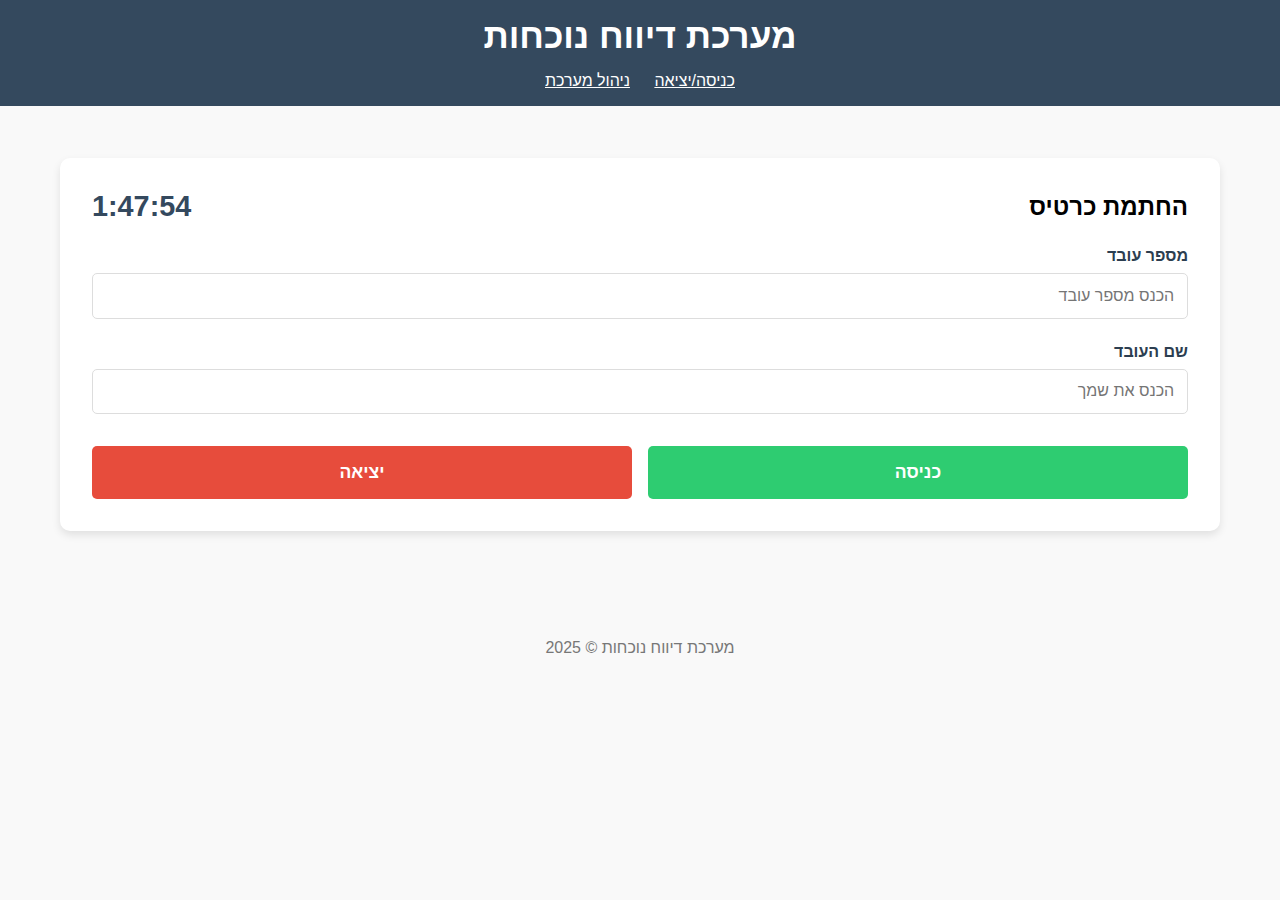
<file: index.html>
<!DOCTYPE html>
<html dir="rtl" lang="he">
<head>
    <meta charset="UTF-8">
    <meta name="viewport" content="width=device-width, initial-scale=1.0">
    <title>מערכת דיווח נוכחות עובדים</title>
    <style>
        :root {
            --primary: #3498db;
            --primary-dark: #2980b9;
            --secondary: #2ecc71;
            --secondary-dark: #27ae60;
            --danger: #e74c3c;
            --danger-dark: #c0392b;
            --gray: #ecf0f1;
            --dark: #34495e;
            --darker: #2c3e50;
        }
        
        * {
            margin: 0;
            padding: 0;
            box-sizing: border-box;
            font-family: 'Segoe UI', Tahoma, Geneva, Verdana, sans-serif;
        }
        
        body {
            background-color: #f9f9f9;
            direction: rtl;
        }
        
        .container {
            max-width: 1200px;
            margin: 0 auto;
            padding: 20px;
        }
        
        header {
            background-color: var(--dark);
            color: white;
            padding: 1rem;
            text-align: center;
        }
        
        h1 {
            font-size: 2.2rem;
            margin-bottom: 0.5rem;
        }
        
        .card {
            background-color: white;
            border-radius: 10px;
            box-shadow: 0 4px 8px rgba(0, 0, 0, 0.1);
            padding: 2rem;
            margin: 2rem 0;
        }
        
        .clock-header {
            display: flex;
            justify-content: space-between;
            align-items: center;
            margin-bottom: 1.5rem;
        }
        
        .current-time {
            font-size: 1.8rem;
            font-weight: bold;
            color: var(--dark);
        }
        
        .form-group {
            margin-bottom: 1.5rem;
        }
        
        label {
            display: block;
            margin-bottom: 0.5rem;
            font-weight: bold;
            color: var(--darker);
        }
        
        input, select {
            width: 100%;
            padding: 0.8rem;
            border: 1px solid #ddd;
            border-radius: 5px;
            font-size: 1rem;
        }
        
        .btn-group {
            display: flex;
            gap: 1rem;
            margin-top: 2rem;
        }
        
        .btn {
            padding: 1rem 2rem;
            border: none;
            border-radius: 5px;
            font-size: 1.1rem;
            font-weight: bold;
            cursor: pointer;
            transition: background-color 0.3s ease;
            flex: 1;
            text-align: center;
        }
        
        .btn-primary {
            background-color: var(--primary);
            color: white;
        }
        
        .btn-primary:hover {
            background-color: var(--primary-dark);
        }
        
        .btn-success {
            background-color: var(--secondary);
            color: white;
        }
        
        .btn-success:hover {
            background-color: var(--secondary-dark);
        }
        
        .btn-danger {
            background-color: var(--danger);
            color: white;
        }
        
        .btn-danger:hover {
            background-color: var(--danger-dark);
        }
        
        .status {
            text-align: center;
            margin-top: 1.5rem;
            padding: 1rem;
            border-radius: 5px;
            font-weight: bold;
        }
        
        .status-in {
            background-color: rgba(46, 204, 113, 0.2);
            color: var(--secondary-dark);
        }
        
        .status-out {
            background-color: rgba(231, 76, 60, 0.2);
            color: var(--danger-dark);
        }
        
        .hidden {
            display: none;
        }
        
        .nav-links {
            margin-top: 1rem;
            text-align: center;
        }
        
        .nav-links a {
            color: white;
            text-decoration: underline;
            margin: 0 10px;
        }

        footer {
            text-align: center;
            padding: 1.5rem;
            color: #777;
            margin-top: 2rem;
        }

        /* Responsive Adjustments */
        @media (max-width: 768px) {
            .card {
                padding: 1.5rem;
            }
            
            .btn-group {
                flex-direction: column;
            }
            
            .current-time {
                font-size: 1.5rem;
            }
        }
    </style>
</head>
<body>
    <header>
        <h1>מערכת דיווח נוכחות</h1>
        <div class="nav-links">
            <a href="index.html">כניסה/יציאה</a>
            <a href="admin.html">ניהול מערכת</a>
        </div>
    </header>
    
    <div class="container">
        <div class="card">
            <div class="clock-header">
                <h2>החתמת כרטיס</h2>
                <div class="current-time" id="current-time">00:00:00</div>
            </div>
            
            <div class="form-group">
                <label for="employee-id">מספר עובד</label>
                <input type="text" id="employee-id" placeholder="הכנס מספר עובד">
            </div>
            
            <div class="form-group">
                <label for="employee-name">שם העובד</label>
                <input type="text" id="employee-name" placeholder="הכנס את שמך">
            </div>
            
            <div class="btn-group">
                <button class="btn btn-success" id="clock-in-btn">כניסה</button>
                <button class="btn btn-danger" id="clock-out-btn">יציאה</button>
            </div>
            
            <div id="status-message" class="status hidden"></div>
        </div>
    </div>
    
    <footer>
        <p>מערכת דיווח נוכחות © 2025</p>
    </footer>

    <script>
        // Utility functions
        function getCurrentTime() {
            const now = new Date();
            return {
                display: now.toLocaleTimeString('he-IL'),
                timestamp: now.getTime(),
                iso: now.toISOString()
            };
        }
        
        function updateClock() {
            document.getElementById('current-time').textContent = getCurrentTime().display;
        }
        
        function showStatus(message, isClockIn) {
            const statusEl = document.getElementById('status-message');
            statusEl.textContent = message;
            statusEl.classList.remove('hidden', 'status-in', 'status-out');
            statusEl.classList.add(isClockIn ? 'status-in' : 'status-out');
        }
        
        function getEmployeeData() {
            return {
                id: document.getElementById('employee-id').value.trim(),
                name: document.getElementById('employee-name').value.trim()
            };
        }
        
        function validateInput(employee) {
            if (!employee.id || !employee.name) {
                alert('נא למלא את כל השדות');
                return false;
            }
            return true;
        }
        
        function saveAttendanceRecord(record) {
            let records = JSON.parse(localStorage.getItem('attendanceRecords')) || [];
            records.push(record);
            localStorage.setItem('attendanceRecords', JSON.stringify(records));
        }
        
        // Initialize
        updateClock();
        setInterval(updateClock, 1000);
        
        // Event listeners
        document.getElementById('clock-in-btn').addEventListener('click', function() {
            const employee = getEmployeeData();
            if (!validateInput(employee)) return;
            
            const time = getCurrentTime();
            const record = {
                employeeId: employee.id,
                employeeName: employee.name,
                type: 'clock-in',
                timestamp: time.timestamp,
                time: time.iso
            };
            
            saveAttendanceRecord(record);
            showStatus(`${employee.name} נרשמת בהצלחה לכניסה בשעה ${time.display}`, true);
        });
        
        document.getElementById('clock-out-btn').addEventListener('click', function() {
            const employee = getEmployeeData();
            if (!validateInput(employee)) return;
            
            const time = getCurrentTime();
            const record = {
                employeeId: employee.id,
                employeeName: employee.name,
                type: 'clock-out',
                timestamp: time.timestamp,
                time: time.iso
            };
            
            saveAttendanceRecord(record);
            showStatus(`${employee.name} נרשמת בהצלחה ליציאה בשעה ${time.display}`, false);
        });
        
        // Function to export all data as JSON file
        function exportData() {
            const records = JSON.parse(localStorage.getItem('attendanceRecords')) || [];
            const dataStr = JSON.stringify(records, null, 2);
            const dataUri = 'data:application/json;charset=utf-8,'+ encodeURIComponent(dataStr);
            
            const exportFileDefaultName = 'attendance-data.json';
            
            let linkElement = document.createElement('a');
            linkElement.setAttribute('href', dataUri);
            linkElement.setAttribute('download', exportFileDefaultName);
            linkElement.click();
        }
        
        // Function to import JSON data
        function importData(jsonData) {
            try {
                const records = JSON.parse(jsonData);
                localStorage.setItem('attendanceRecords', JSON.stringify(records));
                alert('הנתונים יובאו בהצלחה');
            } catch (error) {
                alert('שגיאה בייבוא נתונים: ' + error.message);
            }
        }

        // Allow debugging export/import from console
        window.appUtils = {
            exportData: exportData,
            importData: importData
        };
    </script>
</body>
</html>
</file>
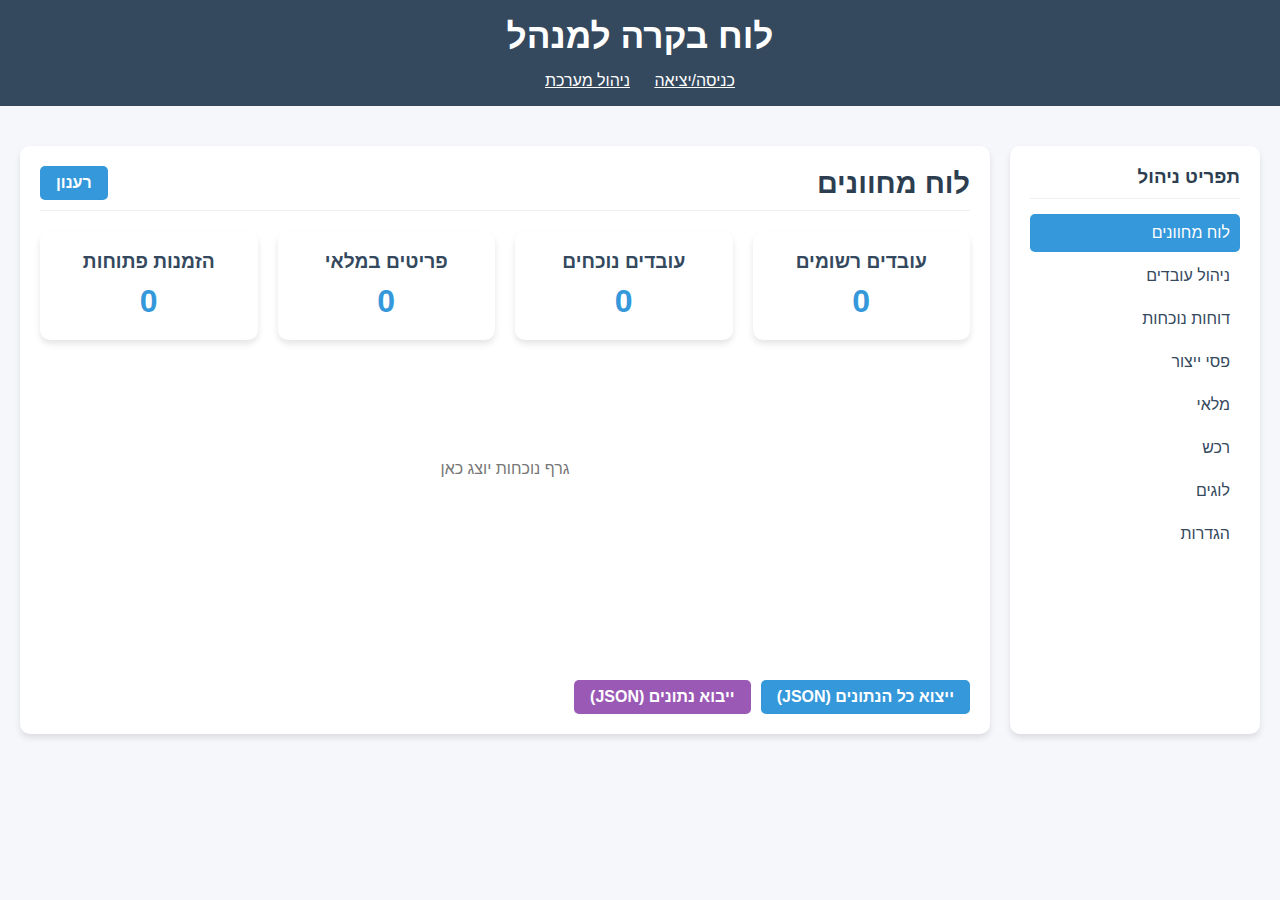
<file: admin.html>
<!DOCTYPE html>
<html dir="rtl" lang="he">
<head>
    <meta charset="UTF-8">
    <meta name="viewport" content="width=device-width, initial-scale=1.0">
    <title>לוח בקרה למנהל - מערכת דיווח נוכחות</title>
    <style>
        :root {
            --primary: #3498db;
            --primary-dark: #2980b9;
            --secondary: #2ecc71;
            --secondary-dark: #27ae60;
            --danger: #e74c3c;
            --danger-dark: #c0392b;
            --warning: #f39c12;
            --warning-dark: #d35400;
            --info: #9b59b6;
            --info-dark: #8e44ad;
            --gray: #ecf0f1;
            --dark: #34495e;
            --darker: #2c3e50;
            --light: #f8f9fa;
        }
        
        * {
            margin: 0;
            padding: 0;
            box-sizing: border-box;
            font-family: 'Segoe UI', Tahoma, Geneva, Verdana, sans-serif;
        }
        
        body {
            background-color: #f5f7fa;
            direction: rtl;
        }
        
        .container {
            max-width: 1400px;
            margin: 0 auto;
            padding: 20px;
        }
        
        header {
            background-color: var(--dark);
            color: white;
            padding: 1rem;
            text-align: center;
        }
        
        h1 {
            font-size: 2.2rem;
            margin-bottom: 0.5rem;
        }
        
        .nav-links {
            margin-top: 1rem;
            text-align: center;
        }
        
        .nav-links a {
            color: white;
            text-decoration: underline;
            margin: 0 10px;
        }
        
        .dashboard {
            display: grid;
            grid-template-columns: 250px 1fr;
            gap: 20px;
            margin-top: 20px;
        }
        
        .sidebar {
            background-color: white;
            border-radius: 10px;
            box-shadow: 0 4px 6px rgba(0, 0, 0, 0.1);
            padding: 20px;
        }
        
        .sidebar h3 {
            color: var(--darker);
            padding-bottom: 10px;
            border-bottom: 1px solid var(--gray);
            margin-bottom: 15px;
        }
        
        .sidebar-nav {
            list-style: none;
        }
        
        .sidebar-nav li {
            margin-bottom: 5px;
        }
        
        .sidebar-nav a {
            display: block;
            padding: 10px;
            color: var(--dark);
            text-decoration: none;
            border-radius: 5px;
            transition: all 0.2s ease;
        }
        
        .sidebar-nav a:hover, .sidebar-nav a.active {
            background-color: var(--primary);
            color: white;
        }
        
        .sidebar-nav a i {
            margin-left: 10px;
        }
        
        .main-content {
            background-color: white;
            border-radius: 10px;
            box-shadow: 0 4px 6px rgba(0, 0, 0, 0.1);
            padding: 20px;
        }
        
        .panel {
            display: none;
        }
        
        .panel.active {
            display: block;
        }
        
        .panel-header {
            display: flex;
            justify-content: space-between;
            align-items: center;
            margin-bottom: 20px;
            padding-bottom: 10px;
            border-bottom: 1px solid var(--gray);
        }
        
        .panel-title {
            font-size: 1.8rem;
            color: var(--darker);
        }
        
        .btn {
            padding: 0.5rem 1rem;
            border: none;
            border-radius: 5px;
            font-size: 1rem;
            font-weight: bold;
            cursor: pointer;
            transition: background-color 0.3s ease;
        }
        
        .btn-primary {
            background-color: var(--primary);
            color: white;
        }
        
        .btn-primary:hover {
            background-color: var(--primary-dark);
        }
        
        .btn-success {
            background-color: var(--secondary);
            color: white;
        }
        
        .btn-success:hover {
            background-color: var(--secondary-dark);
        }
        
        .btn-danger {
            background-color: var(--danger);
            color: white;
        }
        
        .btn-danger:hover {
            background-color: var(--danger-dark);
        }
        
        .btn-warning {
            background-color: var(--warning);
            color: white;
        }
        
        .btn-warning:hover {
            background-color: var(--warning-dark);
        }
        
        .btn-info {
            background-color: var(--info);
            color: white;
        }
        
        .btn-info:hover {
            background-color: var(--info-dark);
        }
        
        table {
            width: 100%;
            border-collapse: collapse;
            margin-top: 10px;
        }
        
        th, td {
            padding: 12px 15px;
            text-align: right;
            border-bottom: 1px solid var(--gray);
        }
        
        th {
            background-color: var(--light);
            color: var(--darker);
            font-weight: bold;
        }
        
        tr:hover {
            background-color: rgba(236, 240, 241, 0.5);
        }
        
        .action-btn {
            padding: 5px 10px;
            margin-right: 5px;
            font-size: 0.8rem;
        }
        
        .modal {
            display: none;
            position: fixed;
            top: 0;
            left: 0;
            width: 100%;
            height: 100%;
            background-color: rgba(0, 0, 0, 0.5);
            z-index: 100;
            justify-content: center;
            align-items: center;
        }
        
        .modal.active {
            display: flex;
        }
        
        .modal-content {
            background-color: white;
            border-radius: 10px;
            width: 100%;
            max-width: 600px;
            padding: 20px;
            box-shadow: 0 5px 15px rgba(0, 0, 0, 0.3);
        }
        
        .modal-header {
            display: flex;
            justify-content: space-between;
            align-items: center;
            margin-bottom: 20px;
            padding-bottom: 10px;
            border-bottom: 1px solid var(--gray);
        }
        
        .modal-title {
            font-size: 1.5rem;
            color: var(--darker);
        }
        
        .close-modal {
            background: none;
            border: none;
            font-size: 1.5rem;
            cursor: pointer;
            color: var(--dark);
        }
        
        .form-group {
            margin-bottom: 15px;
        }
        
        .form-group label {
            display: block;
            margin-bottom: 5px;
            font-weight: bold;
            color: var(--darker);
        }
        
        .form-control {
            width: 100%;
            padding: 10px;
            border: 1px solid #ddd;
            border-radius: 5px;
            font-size: 1rem;
        }
        
        .modal-footer {
            display: flex;
            justify-content: flex-end;
            margin-top: 20px;
            gap: 10px;
        }
        
        .data-control {
            display: flex;
            gap: 10px;
            margin-bottom: 20px;
        }
        
        .search-box {
            flex-grow: 1;
            padding: 10px;
            border: 1px solid #ddd;
            border-radius: 5px;
            font-size: 1rem;
        }
        
        .chart-container {
            height: 300px;
            margin-top: 20px;
        }
        
        .summary-cards {
            display: grid;
            grid-template-columns: repeat(auto-fit, minmax(200px, 1fr));
            gap: 20px;
            margin-bottom: 20px;
        }
        
        .summary-card {
            background-color: white;
            border-radius: 10px;
            box-shadow: 0 4px 6px rgba(0, 0, 0, 0.1);
            padding: 20px;
            text-align: center;
        }
        
        .summary-card h3 {
            font-size: 1.2rem;
            color: var(--dark);
            margin-bottom: 10px;
        }
        
        .summary-card .value {
            font-size: 2rem;
            font-weight: bold;
            color: var(--primary);
        }
        
        .import-export-container {
            margin-top: 20px;
            display: flex;
            gap: 10px;
        }
        
        .file-input {
            display: none;
        }
        
        .file-label {
            padding: 0.5rem 1rem;
            background-color: var(--info);
            color: white;
            border-radius: 5px;
            cursor: pointer;
            font-weight: bold;
            transition: background-color 0.3s ease;
        }
        
        .file-label:hover {
            background-color: var(--info-dark);
        }

        /* Responsive Adjustments */
        @media (max-width: 992px) {
            .dashboard {
                grid-template-columns: 1fr;
            }
            
            .sidebar {
                margin-bottom: 20px;
            }
            
            .sidebar-nav {
                display: flex;
                flex-wrap: wrap;
                gap: 10px;
            }
            
            .sidebar-nav li {
                margin-bottom: 0;
            }
        }
        
        @media (max-width: 768px) {
            .panel-header {
                flex-direction: column;
                align-items: flex-start;
                gap: 10px;
            }
            
            .data-control {
                flex-direction: column;
            }
            
            .summary-cards {
                grid-template-columns: 1fr 1fr;
            }
        }
        
        @media (max-width: 576px) {
            .summary-cards {
                grid-template-columns: 1fr;
            }
            
            .modal-content {
                padding: 15px;
                width: 90%;
            }
        }
    </style>
</head>
<body>
    <header>
        <h1>לוח בקרה למנהל</h1>
        <div class="nav-links">
            <a href="index.html">כניסה/יציאה</a>
            <a href="admin.html">ניהול מערכת</a>
        </div>
    </header>
    
    <div class="container">
        <div class="dashboard">
            <div class="sidebar">
                <h3>תפריט ניהול</h3>
                <ul class="sidebar-nav">
                    <li><a href="#" data-panel="dashboard-panel" class="active">לוח מחוונים</a></li>
                    <li><a href="#" data-panel="employees-panel">ניהול עובדים</a></li>
                    <li><a href="#" data-panel="attendance-panel">דוחות נוכחות</a></li>
                    <li><a href="#" data-panel="production-panel">פסי ייצור</a></li>
                    <li><a href="#" data-panel="inventory-panel">מלאי</a></li>
                    <li><a href="#" data-panel="purchases-panel">רכש</a></li>
                    <li><a href="#" data-panel="logs-panel">לוגים</a></li>
                    <li><a href="#" data-panel="settings-panel">הגדרות</a></li>
                </ul>
            </div>
            
            <div class="main-content">
                <!-- Dashboard Panel -->
                <div class="panel active" id="dashboard-panel">
                    <div class="panel-header">
                        <h2 class="panel-title">לוח מחוונים</h2>
                        <div>
                            <button class="btn btn-primary" id="refresh-dashboard">רענון</button>
                        </div>
                    </div>
                    
                    <div class="summary-cards">
                        <div class="summary-card">
                            <h3>עובדים רשומים</h3>
                            <div class="value" id="employee-count">0</div>
                        </div>
                        <div class="summary-card">
                            <h3>עובדים נוכחים</h3>
                            <div class="value" id="present-count">0</div>
                        </div>
                        <div class="summary-card">
                            <h3>פריטים במלאי</h3>
                            <div class="value" id="inventory-count">0</div>
                        </div>
                        <div class="summary-card">
                            <h3>הזמנות פתוחות</h3>
                            <div class="value" id="orders-count">0</div>
                        </div>
                    </div>
                    
                    <div class="chart-container">
                        <!-- Charts will be rendered here -->
                        <div style="text-align: center; padding: 100px 0; color: #777;">
                            גרף נוכחות יוצג כאן
                        </div>
                    </div>
                    
                    <div class="import-export-container">
                        <button class="btn btn-primary" id="export-all-data">ייצוא כל הנתונים (JSON)</button>
                        <input type="file" id="import-file" class="file-input" accept=".json">
                        <label for="import-file" class="file-label">ייבוא נתונים (JSON)</label>
                    </div>
                </div>
                
                <!-- Employees Panel -->
                <div class="panel" id="employees-panel">
                    <div class="panel-header">
                        <h2 class="panel-title">ניהול עובדים</h2>
                        <div>
                            <button class="btn btn-success" id="add-employee-btn">עובד חדש</button>
                        </div>
                    </div>
                    
                    <div class="data-control">
                        <input type="text" class="search-box" id="employee-search" placeholder="חיפוש עובדים...">
                        <button class="btn btn-primary" id="search-employee-btn">חיפוש</button>
                    </div>
                    
                    <table id="employees-table">
                        <thead>
                            <tr>
                                <th>מספר עובד</th>
                                <th>שם</th>
                                <th>תפקיד</th>
                                <th>מחלקה</th>
                                <th>סטטוס</th>
                                <th>פעולות</th>
                            </tr>
                        </thead>
                        <tbody>
                            <!-- Data will be inserted here -->
                        </tbody>
                    </table>
                </div>
                
                <!-- Attendance Panel -->
                <div class="panel" id="attendance-panel">
                    <div class="panel-header">
                        <h2 class="panel-title">דוחות נוכחות</h2>
                        <div>
                            <button class="btn btn-info" id="export-attendance">ייצוא דוח נוכחות</button>
                        </div>
                    </div>
                    
                    <div class="data-control">
                        <input type="date" class="form-control" id="attendance-date-from">
                        <input type="date" class="form-control" id="attendance-date-to">
                        <select class="form-control" id="attendance-employee-filter">
                            <option value="">כל העובדים</option>
                            <!-- Options will be inserted here -->
                        </select>
                        <button class="btn btn-primary" id="filter-attendance-btn">סינון</button>
                    </div>
                    
                    <table id="attendance-table">
                        <thead>
                            <tr>
                                <th>תאריך</th>
                                <th>מספר עובד</th>
                                <th>שם עובד</th>
                                <th>סוג</th>
                                <th>שעה</th>
                                <th>פעולות</th>
                            </tr>
                        </thead>
                        <tbody>
                            <!-- Data will be inserted here -->
                        </tbody>
                    </table>
                </div>
                
                <!-- Production Panel -->
                <div class="panel" id="production-panel">
                    <div class="panel-header">
                        <h2 class="panel-title">פסי ייצור</h2>
                        <div>
                            <button class="btn btn-success" id="add-production-line-btn">הוספת פס ייצור</button>
                        </div>
                    </div>
                    
                    <table id="production-table">
                        <thead>
                            <tr>
                                <th>מספר פס</th>
                                <th>שם פס</th>
                                <th>סטטוס</th>
                                <th>תפוקה יומית</th>
                                <th>עובדים משויכים</th>
                                <th>פעולות</th>
                            </tr>
                        </thead>
                        <tbody>
                            <!-- Data will be inserted here -->
                        </tbody>
                    </table>
                </div>
                
                <!-- Inventory Panel -->
                <div class="panel" id="inventory-panel">
                    <div class="panel-header">
                        <h2 class="panel-title">ניהול מלאי</h2>
                        <div>
                            <button class="btn btn-success" id="add-inventory-btn">הוספת פריט</button>
                            <button class="btn btn-info" id="export-inventory">ייצוא דוח מלאי</button>
                        </div>
                    </div>
                    
                    <div class="data-control">
                        <input type="text" class="search-box" id="inventory-search" placeholder="חיפוש במלאי...">
                        <select class="form-control" id="inventory-category-filter">
                            <option value="">כל הקטגוריות</option>
                            <!-- Options will be inserted here -->
                        </select>
                        <button class="btn btn-primary" id="search-inventory-btn">חיפוש</button>
                    </div>
                    
                    <table id="inventory-table">
                        <thead>
                            <tr>
                                <th>מק"ט</th>
                                <th>שם פריט</th>
                                <th>קטגוריה</th>
                                <th>כמות</th>
                                <th>מחיר</th>
                                <th>סטטוס</th>
                                <th>פעולות</th>
                            </tr>
                        </thead>
                        <tbody>
                            <!-- Data will be inserted here -->
                        </tbody>
                    </table>
                </div>
                
                <!-- Purchases Panel -->
                <div class="panel" id="purchases-panel">
                    <div class="panel-header">
                        <h2 class="panel-title">ניהול רכש</h2>
                        <div>
                            <button class="btn btn-success" id="add-purchase-btn">הזמנה חדשה</button>
                            <button class="btn btn-info" id="export-purchases">ייצוא דוח רכש</button>
                        </div>
                    </div>
                    
                    <div class="data-control">
                        <input type="date" class="form-control" id="purchase-date-from">
                        <input type="date" class="form-control" id="purchase-date-to">
                        <select class="form-control" id="purchase-status-filter">
                            <option value="">כל הסטטוסים</option>
                            <option value="pending">ממתין לאישור</option>
                            <option value="approved">מאושר</option>
                            <option value="ordered">הוזמן</option>
                            <option value="received">התקבל</option>
                            <option value="cancelled">בוטל</option>
                        </select>
                        <button class="btn btn-primary" id="filter-purchases-btn">סינון</button>
                    </div>
                    
                    <table id="purchases-table">
                        <thead>
                            <tr>
                                <th>מספר הזמנה</th>
                                <th>תאריך</th>
                                <th>ספק</th>
                                <th>סכום</th>
                                <th>סטטוס</th>
                                <th>פעולות</th>
                            </tr>
                        </thead>
                        <tbody>
                            <!-- Data will be inserted here -->
                        </tbody>
                    </table>
                </div>
                
                <!-- Logs Panel -->
                <div class="panel" id="logs-panel">
                    <div class="panel-header">
                        <h2 class="panel-title">לוגים ופעילות מערכת</h2>
                        <div>
                            <button class="btn btn-info" id="export-logs">ייצוא לוגים</button>
                        </div>
                    </div>
                    
                    <div class="data-control">
                        <input type="date" class="form-control" id="logs-date-from">
                        <input type="date" class="form-control" id="logs-date-to">
                        <select class="form-control" id="logs-type-filter">
                            <option value="">כל הפעולות</option>
                            <option value="login">כניסה למערכת</option>
                            <option value="attendance">רישום נוכחות</option>
                            <option value="employee">שינוי פרטי עובד</option>
                            <option value="inventory">שינוי מלאי</option>
                            <option value="purchase">פעולות רכש</option>
                        </select>
                        <button class="btn btn-primary" id="filter-logs-btn">סינון</button>
                    </div>
                    
                    <table id="logs-table">
                        <thead>
                            <tr>
                                <th>תאריך ושעה</th>
                                <th>משתמש</th>
                                <th>סוג פעולה</th>
                                <th>תיאור</th>
                                <th>פרטים</th>
                            </tr>
                        </thead>
                        <tbody>
                            <!-- Data will be inserted here -->
                        </tbody>
                    </table>
                </div>
                
                <!-- Settings Panel -->
                <div class="panel" id="settings-panel">
                    <div class="panel-header">
                        <h2 class="panel-title">הגדרות מערכת</h2>
                        <div>
                            <button class="btn btn-primary" id="save-settings-btn">שמירת הגדרות</button>
                        </div>
                    </div>
                    
                    <div class="form-group">
                        <label for="company-name">שם החברה</label>
                        <input type="text" class="form-control" id="company-name">
                    </div>
                    
                    <div class="form-group">
                        <label for="work-hours">שעות עבודה</label>
                        <div style="display: flex; gap: 10px;">
                            <input type="time" class="form-control" id="work-start-time" placeholder="שעת התחלה">
                            <input type="time" class="form-control" id="work-end-time" placeholder="שעת סיום">
                        </div>
                    </div>
                    
                    <div class="form-group">
                        <label for="data-backup">גיבוי מידע</label>
                        <select class="form-control" id="data-backup">
                            <option value="daily">יומי</option>
                            <option value="weekly">שבועי</option>
                            <option value="monthly">חודשי</option>
                            <option value="never">אף פעם</option>
                        </select>
                    </div>
                    
                    <h3 style="margin-top: 30px; margin-bottom: 15px;">הרשאות משתמשים</h3>
                    
                    <table id="roles-table">
                        <thead>
                            <tr>
                                <th>תפקיד</th>
                                <th>ניהול עובדים</th>
                                <th>צפייה בנוכחות</th>
                                <th>עריכת נוכחות</th>
                                <th>ניהול מלאי</th>
                                <th>ניהול רכש</th>
                                <th>הגדרות מערכת</th>
                            </tr>
                        </thead>
                        <tbody>
                            <tr>
                                <td>מנהל</td>
                                <td><input type="checkbox" checked disabled></td>
                                <td><input type="checkbox" checked disabled></td>
                                <td><input type="checkbox" checked disabled></td>
                                <td><input type="checkbox" checked disabled></td>
                                <td><input type="checkbox" checked disabled></td>
                                <td><input type="checkbox" checked disabled></td>
                            </tr>
                            <tr>
                                <td>מנהל משמרת</td>
                                <td><input type="checkbox" checked></td>
                                <td><input type="checkbox" checked></td>
                                <td><input type="checkbox" checked></td>
                                <td><input type="checkbox" checked></td>
                                <td><input type="checkbox"></td>
                                <td><input type="checkbox"></td>
                            </tr>
                            <tr>
                                <td>אחראי מלאי</td>
                                <td><input type="checkbox"></td>
                                <td><input type="checkbox"></td>
                                <td><input type="checkbox"></td>
                                <td><input type="checkbox" checked></td>
                                <td><input type="checkbox" checked></td>
                                <td><input type="checkbox"></td>
                            </tr>
                        </tbody>
                    </table>
                </div>
            </div>
        </div>
    </div>
    
    <!-- Modals -->
    <!-- Add/Edit Employee Modal -->
    <div class="modal" id="employee-modal">
        <div class="modal-content">
            <div class="modal-header">
                <h3 class="modal-title">הוספת עובד חדש</h3>
                <button class="close-modal">&times;</button>
            </div>
            <div class="form-group">
                <label for="employee-id-input">מספר עובד</label>
                <input type="text" class="form-control" id="employee-id-input">
            </div>
            <div class="form-group">
                <label for="employee-name-input">שם מלא</label>
                <input type="text" class="form-control" id="employee-name-input">
            </div>
            <div class="form-group">
                <label for="employee-position">תפקיד</label>
                <input type="text" class="form-control" id="employee-position-input">
            </div>
            <div class="form-group">
                <label for="employee-department">מחלקה</label>
                <select class="form-control" id="employee-department-input">
                    <option value="production">ייצור</option>
                    <option value="logistics">לוגיסטיקה</option>
                    <option value="management">הנהלה</option>
                    <option value="sales">מכירות</option>
                    <option value="it">מחשוב</option>
                </select>
            </div>
            <div class="form-group">
                <label for="employee-status">סטטוס</label>
                <select class="form-control" id="employee-status-input">
                    <option value="active">פעיל</option>
                    <option value="inactive">לא פעיל</option>
                    <option value="vacation">חופשה</option>
                </select>
            </div>
            <div class="modal-footer">
                <button class="btn btn-danger close-modal">ביטול</button>
                <button class="btn btn-success" id="save-employee-btn">שמירה</button>
            </div>
        </div>
    </div>
    
    <!-- Add/Edit Inventory Item Modal -->
    <div class="modal" id="inventory-modal">
        <div class="modal-content">
            <div class="modal-header">
                <h3 class="modal-title">הוספת פריט חדש</h3>
                <button class="close-modal">&times;</button>
            </div>
            <div class="form-group">
                <label for="item-sku-input">מק"ט</label>
                <input type="text" class="form-control" id="item-sku-input">
            </div>
            <div class="form-group">
                <label for="item-name-input">שם פריט</label>
                <input type="text" class="form-control" id="item-name-input">
            </div>
            <div class="form-group">
                <label for="item-category-input">קטגוריה</label>
                <select class="form-control" id="item-category-input">
                    <option value="raw">חומרי גלם</option>
                    <option value="finished">מוצרים מוגמרים</option>
                    <option value="packaging">אריזות</option>
                    <option value="tools">כלי עבודה</option>
                </select>
            </div>
            <div class="form-group">
                <label for="item-quantity-input">כמות</label>
                <input type="number" class="form-control" id="item-quantity-input" min="0">
            </div>
            <div class="form-group">
                <label for="item-price-input">מחיר</label>
                <input type="number" class="form-control" id="item-price-input" step="0.01" min="0">
            </div>
            <div class="form-group">
                <label for="item-status-input">סטטוס</label>
                <select class="form-control" id="item-status-input">
                    <option value="in-stock">במלאי</option>
                    <option value="low">מלאי נמוך</option>
                    <option value="out-of-stock">אזל</option>
                    <option value="on-order">בהזמנה</option>
                </select>
            </div>
            <div class="modal-footer">
                <button class="btn btn-danger close-modal">ביטול</button>
                <button class="btn btn-success" id="save-inventory-btn">שמירה</button>
            </div>
        </div>
    </div>

    <script>
        // Utility Functions
        function formatDate(dateString) {
            const date = new Date(dateString);
            return date.toLocaleDateString('he-IL');
        }
        
        function formatTime(timeString) {
            const date = new Date(timeString);
            return date.toLocaleTimeString('he-IL');
        }
        
        function formatDateTime(dateTimeString) {
            const date = new Date(dateTimeString);
            return date.toLocaleString('he-IL');
        }
        
        // Navigation
        document.querySelectorAll('.sidebar-nav a').forEach(link => {
            link.addEventListener('click', function(e) {
                e.preventDefault();
                
                // Update active link
                document.querySelectorAll('.sidebar-nav a').forEach(el => el.classList.remove('active'));
                this.classList.add('active');
                
                // Show corresponding panel
                const panelId = this.getAttribute('data-panel');
                document.querySelectorAll('.panel').forEach(panel => panel.classList.remove('active'));
                document.getElementById(panelId).classList.add('active');
            });
        });
        
        // Modal controls
        document.querySelectorAll('.close-modal').forEach(btn => {
            btn.addEventListener('click', function() {
                document.querySelectorAll('.modal').forEach(modal => modal.classList.remove('active'));
            });
        });
        
        // Handle modal open
        document.getElementById('add-employee-btn').addEventListener('click', function() {
            document.getElementById('employee-modal').classList.add('active');
        });
        
        document.getElementById('add-inventory-btn').addEventListener('click', function() {
            document.getElementById('inventory-modal').classList.add('active');
        });
        
        // Data management
        let employees = JSON.parse(localStorage.getItem('employees')) || [];
        let inventoryItems = JSON.parse(localStorage.getItem('inventoryItems')) || [];
        let productionLines = JSON.parse(localStorage.getItem('productionLines')) || [];
        let purchases = JSON.parse(localStorage.getItem('purchases')) || [];
        
        // Get attendance records
        function getAttendanceRecords() {
            return JSON.parse(localStorage.getItem('attendanceRecords')) || [];
        }
        
        // Save data
        function saveEmployees() {
            localStorage.setItem('employees', JSON.stringify(employees));
        }
        
        function saveInventory() {
            localStorage.setItem('inventoryItems', JSON.stringify(inventoryItems));
        }
        
        function saveProductionLines() {
            localStorage.setItem('productionLines', JSON.stringify(productionLines));
        }
        
        function savePurchases() {
            localStorage.setItem('purchases', JSON.stringify(purchases));
        }
        
        // Load and render data
        function loadDashboardData() {
            document.getElementById('employee-count').textContent = employees.length;
            
            // Count present employees
            const attendanceRecords = getAttendanceRecords();
            const today = new Date().toDateString();
            const todaysRecords = attendanceRecords.filter(record => 
                new Date(record.time).toDateString() === today
            );
            
            const presentEmployees = new Set();
            
            todaysRecords.forEach(record => {
                if (record.type === 'clock-in') {
                    presentEmployees.add(record.employeeId);
                } else if (record.type === 'clock-out') {
                    presentEmployees.delete(record.employeeId);
                }
            });
            
            document.getElementById('present-count').textContent = presentEmployees.size;
            document.getElementById('inventory-count').textContent = inventoryItems.length;
            document.getElementById('orders-count').textContent = purchases.filter(p => p.status !== 'received' && p.status !== 'cancelled').length;
        }
        
        function renderEmployeesTable() {
            const tbody = document.querySelector('#employees-table tbody');
            tbody.innerHTML = '';
            
            employees.forEach(employee => {
                const tr = document.createElement('tr');
                tr.innerHTML = `
                    <td>${employee.id}</td>
                    <td>${employee.name}</td>
                    <td>${employee.position || '-'}</td>
                    <td>${employee.department || '-'}</td>
                    <td>${employee.status || 'פעיל'}</td>
                    <td>
                        <button class="btn btn-warning action-btn edit-employee" data-id="${employee.id}">עריכה</button>
                        <button class="btn btn-danger action-btn delete-employee" data-id="${employee.id}">מחיקה</button>
                    </td>
                `;
                tbody.appendChild(tr);
            });
            
            // Add event listeners to action buttons
            document.querySelectorAll('.edit-employee').forEach(btn => {
                btn.addEventListener('click', function() {
                    const id = this.getAttribute('data-id');
                    editEmployee(id);
                });
            });
            
            document.querySelectorAll('.delete-employee').forEach(btn => {
                btn.addEventListener('click', function() {
                    const id = this.getAttribute('data-id');
                    if (confirm('האם אתה בטוח שברצונך למחוק עובד זה?')) {
                        deleteEmployee(id);
                    }
                });
            });
        }
        
        function renderAttendanceTable() {
            const tbody = document.querySelector('#attendance-table tbody');
            tbody.innerHTML = '';
            
            const records = getAttendanceRecords();
            
            records.sort((a, b) => b.timestamp - a.timestamp).forEach(record => {
                const dateTime = new Date(record.time);
                const tr = document.createElement('tr');
                tr.innerHTML = `
                    <td>${formatDate(dateTime)}</td>
                    <td>${record.employeeId}</td>
                    <td>${record.employeeName}</td>
                    <td>${record.type === 'clock-in' ? 'כניסה' : 'יציאה'}</td>
                    <td>${formatTime(dateTime)}</td>
                    <td>
                        <button class="btn btn-danger action-btn delete-record" data-time="${record.timestamp}">מחיקה</button>
                    </td>
                `;
                tbody.appendChild(tr);
            });
            
            // Add event listeners
            document.querySelectorAll('.delete-record').forEach(btn => {
                btn.addEventListener('click', function() {
                    const timestamp = this.getAttribute('data-time');
                    if (confirm('האם אתה בטוח שברצונך למחוק רשומה זו?')) {
                        deleteAttendanceRecord(timestamp);
                    }
                });
            });
        }
        
        function renderInventoryTable() {
            const tbody = document.querySelector('#inventory-table tbody');
            tbody.innerHTML = '';
            
            inventoryItems.forEach(item => {
                const tr = document.createElement('tr');
                tr.innerHTML = `
                    <td>${item.sku}</td>
                    <td>${item.name}</td>
                    <td>${item.category || '-'}</td>
                    <td>${item.quantity || 0}</td>
                    <td>${item.price ? '₪' + item.price : '-'}</td>
                    <td>${item.status || 'במלאי'}</td>
                    <td>
                        <button class="btn btn-warning action-btn edit-item" data-sku="${item.sku}">עריכה</button>
                        <button class="btn btn-danger action-btn delete-item" data-sku="${item.sku}">מחיקה</button>
                    </td>
                `;
                tbody.appendChild(tr);
            });
            
            // Add event listeners
            document.querySelectorAll('.edit-item').forEach(btn => {
                btn.addEventListener('click', function() {
                    const sku = this.getAttribute('data-sku');
                    editInventoryItem(sku);
                });
            });
            
            document.querySelectorAll('.delete-item').forEach(btn => {
                btn.addEventListener('click', function() {
                    const sku = this.getAttribute('data-sku');
                    if (confirm('האם אתה בטוח שברצונך למחוק פריט זה?')) {
                        deleteInventoryItem(sku);
                    }
                });
            });
        }
        
        // CRUD Operations
        // Employees
        function addEmployee(employee) {
            employees.push(employee);
            saveEmployees();
            renderEmployeesTable();
        }
        
        function editEmployee(id) {
            const employee = employees.find(e => e.id === id);
            if (!employee) return;
            
            // Populate form
            document.getElementById('employee-id-input').value = employee.id;
            document.getElementById('employee-name-input').value = employee.name;
            document.getElementById('employee-position-input').value = employee.position || '';
            document.getElementById('employee-department-input').value = employee.department || 'production';
            document.getElementById('employee-status-input').value = employee.status || 'active';
            
            // Update modal title
            document.querySelector('#employee-modal .modal-title').textContent = 'עריכת פרטי עובד';
            
            // Show modal
            document.getElementById('employee-modal').classList.add('active');
            
            // Save handler
            document.getElementById('save-employee-btn').onclick = function() {
                employee.name = document.getElementById('employee-name-input').value;
                employee.position = document.getElementById('employee-position-input').value;
                employee.department = document.getElementById('employee-department-input').value;
                employee.status = document.getElementById('employee-status-input').value;
                
                saveEmployees();
                renderEmployeesTable();
                
                document.getElementById('employee-modal').classList.remove('active');
            };
        }
        
        function deleteEmployee(id) {
            employees = employees.filter(e => e.id !== id);
            saveEmployees();
            renderEmployeesTable();
        }
        
        // Attendance records
        function deleteAttendanceRecord(timestamp) {
            const records = getAttendanceRecords().filter(r => r.timestamp != timestamp);
            localStorage.setItem('attendanceRecords', JSON.stringify(records));
            renderAttendanceTable();
        }
        
        // Inventory
        function addInventoryItem(item) {
            inventoryItems.push(item);
            saveInventory();
            renderInventoryTable();
        }
        
        function editInventoryItem(sku) {
            const item = inventoryItems.find(i => i.sku === sku);
            if (!item) return;
            
            // Populate form
            document.getElementById('item-sku-input').value = item.sku;
            document.getElementById('item-name-input').value = item.name;
            document.getElementById('item-category-input').value = item.category || 'raw';
            document.getElementById('item-quantity-input').value = item.quantity || 0;
            document.getElementById('item-price-input').value = item.price || '';
            document.getElementById('item-status-input').value = item.status || 'in-stock';
            
            // Update modal title
            document.querySelector('#inventory-modal .modal-title').textContent = 'עריכת פריט';
            
            // Show modal
            document.getElementById('inventory-modal').classList.add('active');
            
            // Save handler
            document.getElementById('save-inventory-btn').onclick = function() {
                item.name = document.getElementById('item-name-input').value;
                item.category = document.getElementById('item-category-input').value;
                item.quantity = parseInt(document.getElementById('item-quantity-input').value) || 0;
                item.price = parseFloat(document.getElementById('item-price-input').value) || 0;
                item.status = document.getElementById('item-status-input').value;
                
                saveInventory();
                renderInventoryTable();
                
                document.getElementById('inventory-modal').classList.remove('active');
            };
        }
        
        function deleteInventoryItem(sku) {
            inventoryItems = inventoryItems.filter(i => i.sku !== sku);
            saveInventory();
            renderInventoryTable();
        }
        
        // Import/Export
        document.getElementById('export-all-data').addEventListener('click', function() {
            const data = {
                employees: employees,
                attendanceRecords: getAttendanceRecords(),
                inventoryItems: inventoryItems,
                productionLines: productionLines,
                purchases: purchases
            };
            
            const dataStr = JSON.stringify(data, null, 2);
            const dataUri = 'data:application/json;charset=utf-8,'+ encodeURIComponent(dataStr);
            
            const exportFileDefaultName = 'system-data.json';
            
            let linkElement = document.createElement('a');
            linkElement.setAttribute('href', dataUri);
            linkElement.setAttribute('download', exportFileDefaultName);
            linkElement.click();
        });
        
        document.getElementById('import-file').addEventListener('change', function(e) {
            const file = e.target.files[0];
            if (!file) return;
            
            const reader = new FileReader();
            reader.onload = function(e) {
                try {
                    const data = JSON.parse(e.target.result);
                    
                    if (data.employees) {
                        employees = data.employees;
                        saveEmployees();
                    }
                    
                    if (data.attendanceRecords) {
                        localStorage.setItem('attendanceRecords', JSON.stringify(data.attendanceRecords));
                    }
                    
                    if (data.inventoryItems) {
                        inventoryItems = data.inventoryItems;
                        saveInventory();
                    }
                    
                    if (data.productionLines) {
                        productionLines = data.productionLines;
                        saveProductionLines();
                    }
                    
                    if (data.purchases) {
                        purchases = data.purchases;
                        savePurchases();
                    }
                    
                    // Reload data
                    loadDashboardData();
                    renderEmployeesTable();
                    renderAttendanceTable();
                    renderInventoryTable();
                    
                    alert('נתונים יובאו בהצלחה!');
                } catch (error) {
                    alert('שגיאה בייבוא נתונים: ' + error.message);
                }
            };
            reader.readAsText(file);
        });
        
        // Setup form submission handlers
        document.getElementById('save-employee-btn').addEventListener('click', function() {
            const id = document.getElementById('employee-id-input').value;
            const name = document.getElementById('employee-name-input').value;
            const position = document.getElementById('employee-position-input').value;
            const department = document.getElementById('employee-department-input').value;
            const status = document.getElementById('employee-status-input').value;
            
            if (!id || !name) {
                alert('נא למלא שדות חובה');
                return;
            }
            
            // Check if employee exists
            const existingIndex = employees.findIndex(e => e.id === id);
            
            if (existingIndex >= 0) {
                // Update existing
                employees[existingIndex] = {
                    id,
                    name,
                    position,
                    department,
                    status
                };
            } else {
                // Add new
                employees.push({
                    id,
                    name,
                    position,
                    department,
                    status
                });
            }
            
            saveEmployees();
            renderEmployeesTable();
            document.getElementById('employee-modal').classList.remove('active');
        });
        
        document.getElementById('save-inventory-btn').addEventListener('click', function() {
            const sku = document.getElementById('item-sku-input').value;
            const name = document.getElementById('item-name-input').value;
            const category = document.getElementById('item-category-input').value;
            const quantity = parseInt(document.getElementById('item-quantity-input').value) || 0;
            const price = parseFloat(document.getElementById('item-price-input').value) || 0;
            const status = document.getElementById('item-status-input').value;
            
            if (!sku || !name) {
                alert('נא למלא שדות חובה');
                return;
            }
            
            // Check if item exists
            const existingIndex = inventoryItems.findIndex(i => i.sku === sku);
            
            if (existingIndex >= 0) {
                // Update existing
                inventoryItems[existingIndex] = {
                    sku,
                    name,
                    category,
                    quantity,
                    price,
                    status
                };
            } else {
                // Add new
                inventoryItems.push({
                    sku,
                    name,
                    category,
                    quantity,
                    price,
                    status
                });
            }
            
            saveInventory();
            renderInventoryTable();
            document.getElementById('inventory-modal').classList.remove('active');
        });
        
        // Export specific data
        document.getElementById('export-attendance').addEventListener('click', function() {
            const records = getAttendanceRecords();
            exportJsonData(records, 'attendance-records.json');
        });
        
        document.getElementById('export-inventory').addEventListener('click', function() {
            exportJsonData(inventoryItems, 'inventory-data.json');
        });
        
        document.getElementById('export-logs').addEventListener('click', function() {
            const logs = JSON.parse(localStorage.getItem('systemLogs')) || [];
            exportJsonData(logs, 'system-logs.json');
        });
        
        document.getElementById('export-purchases').addEventListener('click', function() {
            exportJsonData(purchases, 'purchases-data.json');
        });
        
        function exportJsonData(data, filename) {
            const dataStr = JSON.stringify(data, null, 2);
            const dataUri = 'data:application/json;charset=utf-8,'+ encodeURIComponent(dataStr);
            
            let linkElement = document.createElement('a');
            linkElement.setAttribute('href', dataUri);
            linkElement.setAttribute('download', filename);
            linkElement.click();
        }
        
        // Filter functions
        document.getElementById('search-employee-btn').addEventListener('click', function() {
            const searchTerm = document.getElementById('employee-search').value.toLowerCase();
            
            const filteredEmployees = searchTerm ? 
                employees.filter(e => 
                    e.id.toLowerCase().includes(searchTerm) || 
                    e.name.toLowerCase().includes(searchTerm) ||
                    (e.position && e.position.toLowerCase().includes(searchTerm)) ||
                    (e.department && e.department.toLowerCase().includes(searchTerm))
                ) : employees;
            
            renderFilteredEmployeesTable(filteredEmployees);
        });
        
        document.getElementById('filter-attendance-btn').addEventListener('click', function() {
            const dateFrom = document.getElementById('attendance-date-from').value;
            const dateTo = document.getElementById('attendance-date-to').value;
            const employeeFilter = document.getElementById('attendance-employee-filter').value;
            
            let records = getAttendanceRecords();
            
            if (dateFrom) {
                const fromDate = new Date(dateFrom);
                records = records.filter(r => new Date(r.time) >= fromDate);
            }
            
            if (dateTo) {
                const toDate = new Date(dateTo);
                toDate.setHours(23, 59, 59, 999); // End of day
                records = records.filter(r => new Date(r.time) <= toDate);
            }
            
            if (employeeFilter) {
                records = records.filter(r => r.employeeId === employeeFilter);
            }
            
            renderFilteredAttendanceTable(records);
        });
        
        document.getElementById('search-inventory-btn').addEventListener('click', function() {
            const searchTerm = document.getElementById('inventory-search').value.toLowerCase();
            const categoryFilter = document.getElementById('inventory-category-filter').value;
            
            let filtered = inventoryItems;
            
            if (searchTerm) {
                filtered = filtered.filter(i => 
                    i.sku.toLowerCase().includes(searchTerm) || 
                    i.name.toLowerCase().includes(searchTerm)
                );
            }
            
            if (categoryFilter) {
                filtered = filtered.filter(i => i.category === categoryFilter);
            }
            
            renderFilteredInventoryTable(filtered);
        });
        
        function renderFilteredEmployeesTable(filteredEmployees) {
            const tbody = document.querySelector('#employees-table tbody');
            tbody.innerHTML = '';
            
            filteredEmployees.forEach(employee => {
                const tr = document.createElement('tr');
                tr.innerHTML = `
                    <td>${employee.id}</td>
                    <td>${employee.name}</td>
                    <td>${employee.position || '-'}</td>
                    <td>${employee.department || '-'}</td>
                    <td>${employee.status || 'פעיל'}</td>
                    <td>
                        <button class="btn btn-warning action-btn edit-employee" data-id="${employee.id}">עריכה</button>
                        <button class="btn btn-danger action-btn delete-employee" data-id="${employee.id}">מחיקה</button>
                    </td>
                `;
                tbody.appendChild(tr);
            });
            
            // Reattach event listeners
            document.querySelectorAll('.edit-employee').forEach(btn => {
                btn.addEventListener('click', function() {
                    const id = this.getAttribute('data-id');
                    editEmployee(id);
                });
            });
            
            document.querySelectorAll('.delete-employee').forEach(btn => {
                btn.addEventListener('click', function() {
                    const id = this.getAttribute('data-id');
                    if (confirm('האם אתה בטוח שברצונך למחוק עובד זה?')) {
                        deleteEmployee(id);
                    }
                });
            });
        }
        
        function renderFilteredAttendanceTable(filteredRecords) {
            const tbody = document.querySelector('#attendance-table tbody');
            tbody.innerHTML = '';
            
            filteredRecords.sort((a, b) => b.timestamp - a.timestamp).forEach(record => {
                const dateTime = new Date(record.time);
                const tr = document.createElement('tr');
                tr.innerHTML = `
                    <td>${formatDate(dateTime)}</td>
                    <td>${record.employeeId}</td>
                    <td>${record.employeeName}</td>
                    <td>${record.type === 'clock-in' ? 'כניסה' : 'יציאה'}</td>
                    <td>${formatTime(dateTime)}</td>
                    <td>
                        <button class="btn btn-danger action-btn delete-record" data-time="${record.timestamp}">מחיקה</button>
                    </td>
                `;
                tbody.appendChild(tr);
            });
            
            // Reattach event listeners
            document.querySelectorAll('.delete-record').forEach(btn => {
                btn.addEventListener('click', function() {
                    const timestamp = this.getAttribute('data-time');
                    if (confirm('האם אתה בטוח שברצונך למחוק רשומה זו?')) {
                        deleteAttendanceRecord(timestamp);
                    }
                });
            });
        }
        
        function renderFilteredInventoryTable(filteredItems) {
            const tbody = document.querySelector('#inventory-table tbody');
            tbody.innerHTML = '';
            
            filteredItems.forEach(item => {
                const tr = document.createElement('tr');
                tr.innerHTML = `
                    <td>${item.sku}</td>
                    <td>${item.name}</td>
                    <td>${item.category || '-'}</td>
                    <td>${item.quantity || 0}</td>
                    <td>${item.price ? '₪' + item.price : '-'}</td>
                    <td>${item.status || 'במלאי'}</td>
                    <td>
                        <button class="btn btn-warning action-btn edit-item" data-sku="${item.sku}">עריכה</button>
                        <button class="btn btn-danger action-btn delete-item" data-sku="${item.sku}">מחיקה</button>
                    </td>
                `;
                tbody.appendChild(tr);
            });
            
            // Reattach event listeners
            document.querySelectorAll('.edit-item').forEach(btn => {
                btn.addEventListener('click', function() {
                    const sku = this.getAttribute('data-sku');
                    editInventoryItem(sku);
                });
            });
            
            document.querySelectorAll('.delete-item').forEach(btn => {
                btn.addEventListener('click', function() {
                    const sku = this.getAttribute('data-sku');
                    if (confirm('האם אתה בטוח שברצונך למחוק פריט זה?')) {
                        deleteInventoryItem(sku);
                    }
                });
            });
        }
        
        // Populate employee dropdown for attendance filtering
        function populateEmployeeDropdown() {
            const select = document.getElementById('attendance-employee-filter');
            select.innerHTML = '<option value="">כל העובדים</option>';
            
            employees.forEach(employee => {
                const option = document.createElement('option');
                option.value = employee.id;
                option.textContent = `${employee.name} (${employee.id})`;
                select.appendChild(option);
            });
        }
        
        // Populate inventory category dropdown
        function populateInventoryCategoryDropdown() {
            const select = document.getElementById('inventory-category-filter');
            select.innerHTML = '<option value="">כל הקטגוריות</option>';
            
            const categories = [...new Set(inventoryItems.map(item => item.category).filter(Boolean))];
            
            categories.forEach(category => {
                const option = document.createElement('option');
                option.value = category;
                option.textContent = category;
                select.appendChild(option);
            });
        }
        
        // Log system activity
        function logActivity(action, description, details = {}) {
            const logs = JSON.parse(localStorage.getItem('systemLogs')) || [];
            
            logs.push({
                timestamp: Date.now(),
                time: new Date().toISOString(),
                user: 'admin', // In a real system, this would be the logged-in user
                action,
                description,
                details
            });
            
            localStorage.setItem('systemLogs', JSON.stringify(logs));
        }
        
        // Set initial values for date filters
        function setDefaultDateFilters() {
            const today = new Date();
            const lastMonth = new Date();
            lastMonth.setMonth(lastMonth.getMonth() - 1);
            
            const formatDateForInput = (date) => {
                const year = date.getFullYear();
                const month = String(date.getMonth() + 1).padStart(2, '0');
                const day = String(date.getDate()).padStart(2, '0');
                return `${year}-${month}-${day}`;
            };
            
            // Set attendance date filters
            document.getElementById('attendance-date-from').value = formatDateForInput(lastMonth);
            document.getElementById('attendance-date-to').value = formatDateForInput(today);
            
            // Set logs date filters
            document.getElementById('logs-date-from').value = formatDateForInput(lastMonth);
            document.getElementById('logs-date-to').value = formatDateForInput(today);
            
            // Set purchase date filters
            document.getElementById('purchase-date-from').value = formatDateForInput(lastMonth);
            document.getElementById('purchase-date-to').value = formatDateForInput(today);
        }
        
        // Save settings
        document.getElementById('save-settings-btn').addEventListener('click', function() {
            const settings = {
                companyName: document.getElementById('company-name').value,
                workStartTime: document.getElementById('work-start-time').value,
                workEndTime: document.getElementById('work-end-time').value,
                dataBackup: document.getElementById('data-backup').value
            };
            
            localStorage.setItem('systemSettings', JSON.stringify(settings));
            alert('ההגדרות נשמרו בהצלחה!');
            logActivity('settings', 'הגדרות מערכת עודכנו', settings);
        });
        
        // Load settings
        function loadSettings() {
            const settings = JSON.parse(localStorage.getItem('systemSettings')) || {};
            
            document.getElementById('company-name').value = settings.companyName || '';
            document.getElementById('work-start-time').value = settings.workStartTime || '';
            document.getElementById('work-end-time').value = settings.workEndTime || '';
            document.getElementById('data-backup').value = settings.dataBackup || 'daily';
        }
        
        // Initialize
        function init() {
            loadDashboardData();
            renderEmployeesTable();
            renderAttendanceTable();
            renderInventoryTable();
            populateEmployeeDropdown();
            populateInventoryCategoryDropdown();
            setDefaultDateFilters();
            loadSettings();
            
            // Add some sample data if none exists
            if (employees.length === 0) {
                employees = [
                    { id: '1001', name: 'ישראל ישראלי', position: 'מנהל ייצור', department: 'production', status: 'active' },
                    { id: '1002', name: 'שרה כהן', position: 'עובדת ייצור', department: 'production', status: 'active' },
                    { id: '1003', name: 'משה לוי', position: 'אחראי מלאי', department: 'logistics', status: 'active' },
                    { id: '1004', name: 'רחל גולדברג', position: 'מנהלת משמרת', department: 'production', status: 'active' },
                    { id: '1005', name: 'דוד אברהם', position: 'עובד ייצור', department: 'production', status: 'vacation' }
                ];
                saveEmployees();
                renderEmployeesTable();
            }
            
            if (inventoryItems.length === 0) {
                inventoryItems = [
                    { sku: 'RM001', name: 'חומר גלם A', category: 'raw', quantity: 500, price: 25, status: 'in-stock' },
                    { sku: 'RM002', name: 'חומר גלם B', category: 'raw', quantity: 250, price: 40, status: 'in-stock' },
                    { sku: 'P001', name: 'מוצר מוגמר X', category: 'finished', quantity: 100, price: 120, status: 'in-stock' },
                    { sku: 'P002', name: 'מוצר מוגמר Y', category: 'finished', quantity: 75, price: 180, status: 'in-stock' },
                    { sku: 'PKG001', name: 'אריזה קטנה', category: 'packaging', quantity: 1000, price: 2, status: 'in-stock' },
                    { sku: 'T001', name: 'כלי עבודה', category: 'tools', quantity: 20, price: 150, status: 'in-stock' }
                ];
                saveInventory();
                renderInventoryTable();
                populateInventoryCategoryDropdown();
            }
            
            // Refresh dropdowns
            populateEmployeeDropdown();
        }
        
        // Run initialization
        init();
    </script>
</body>
</html>
</file>
